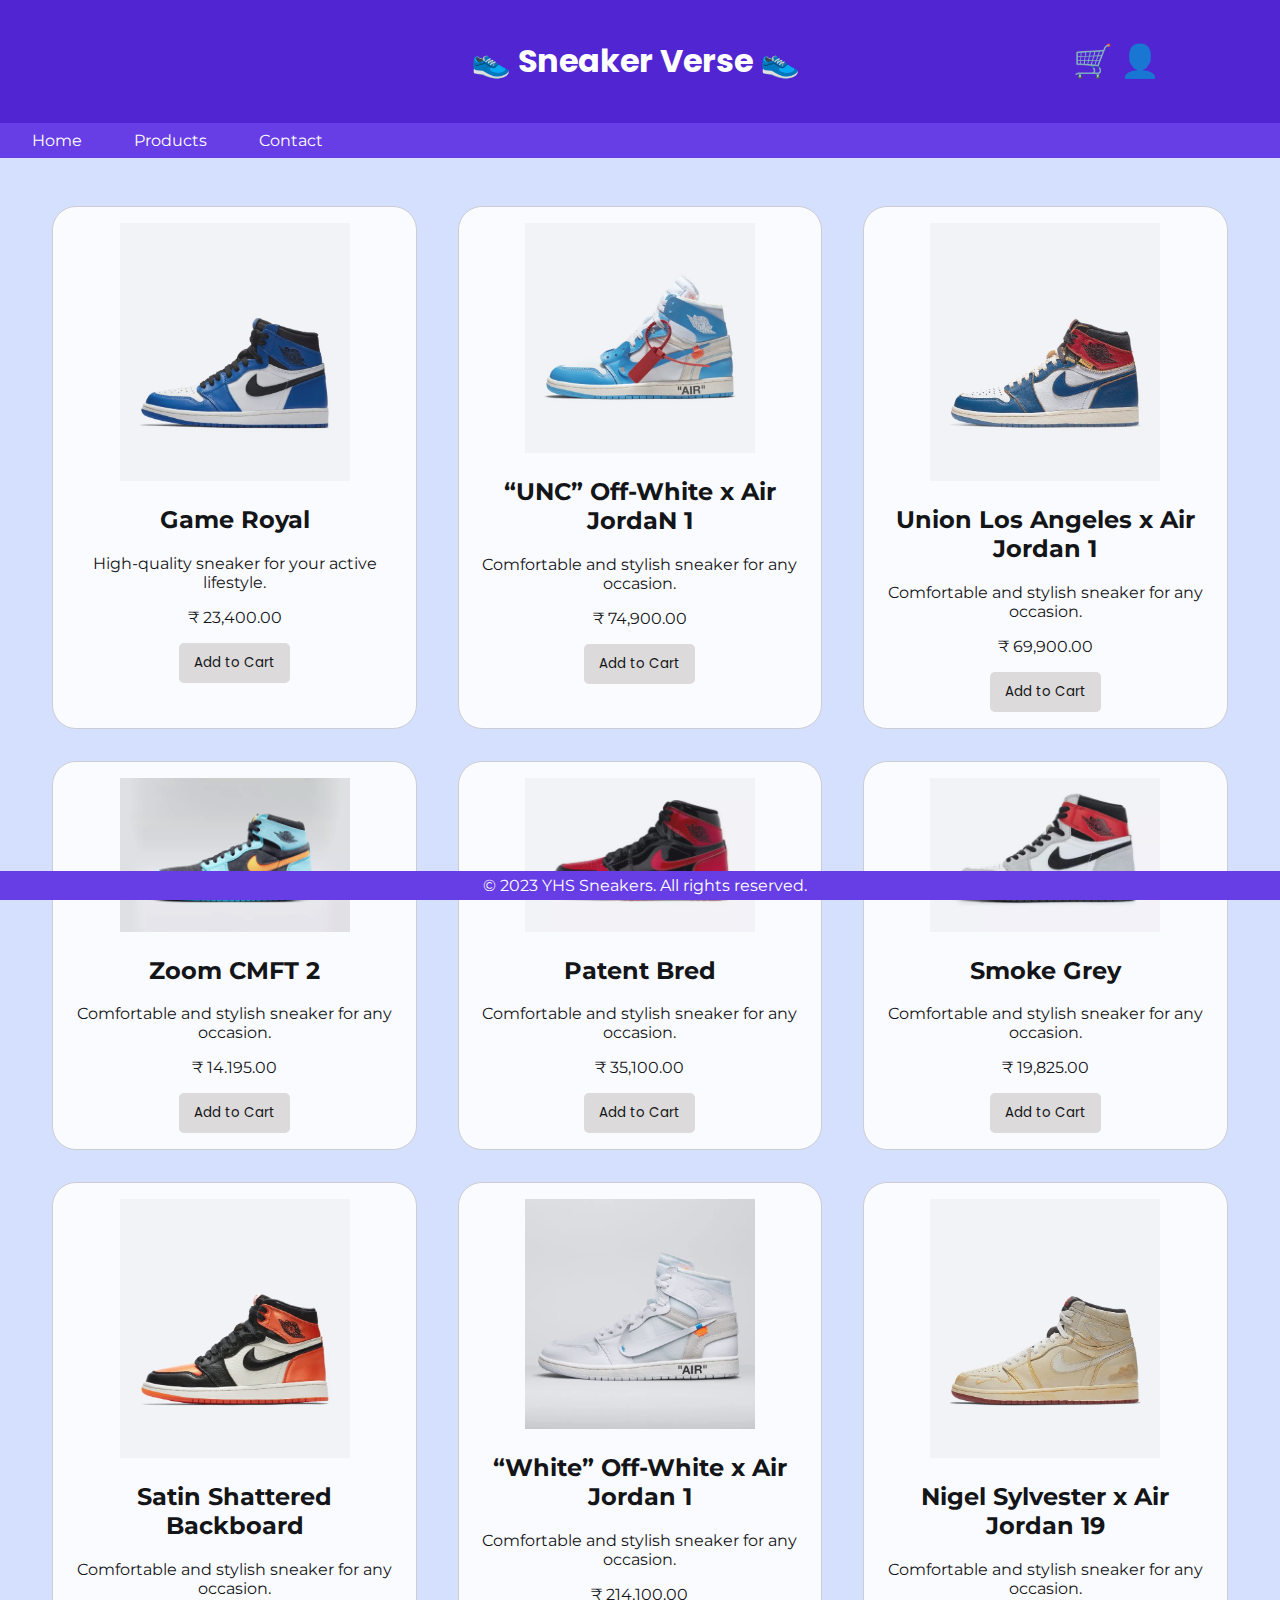
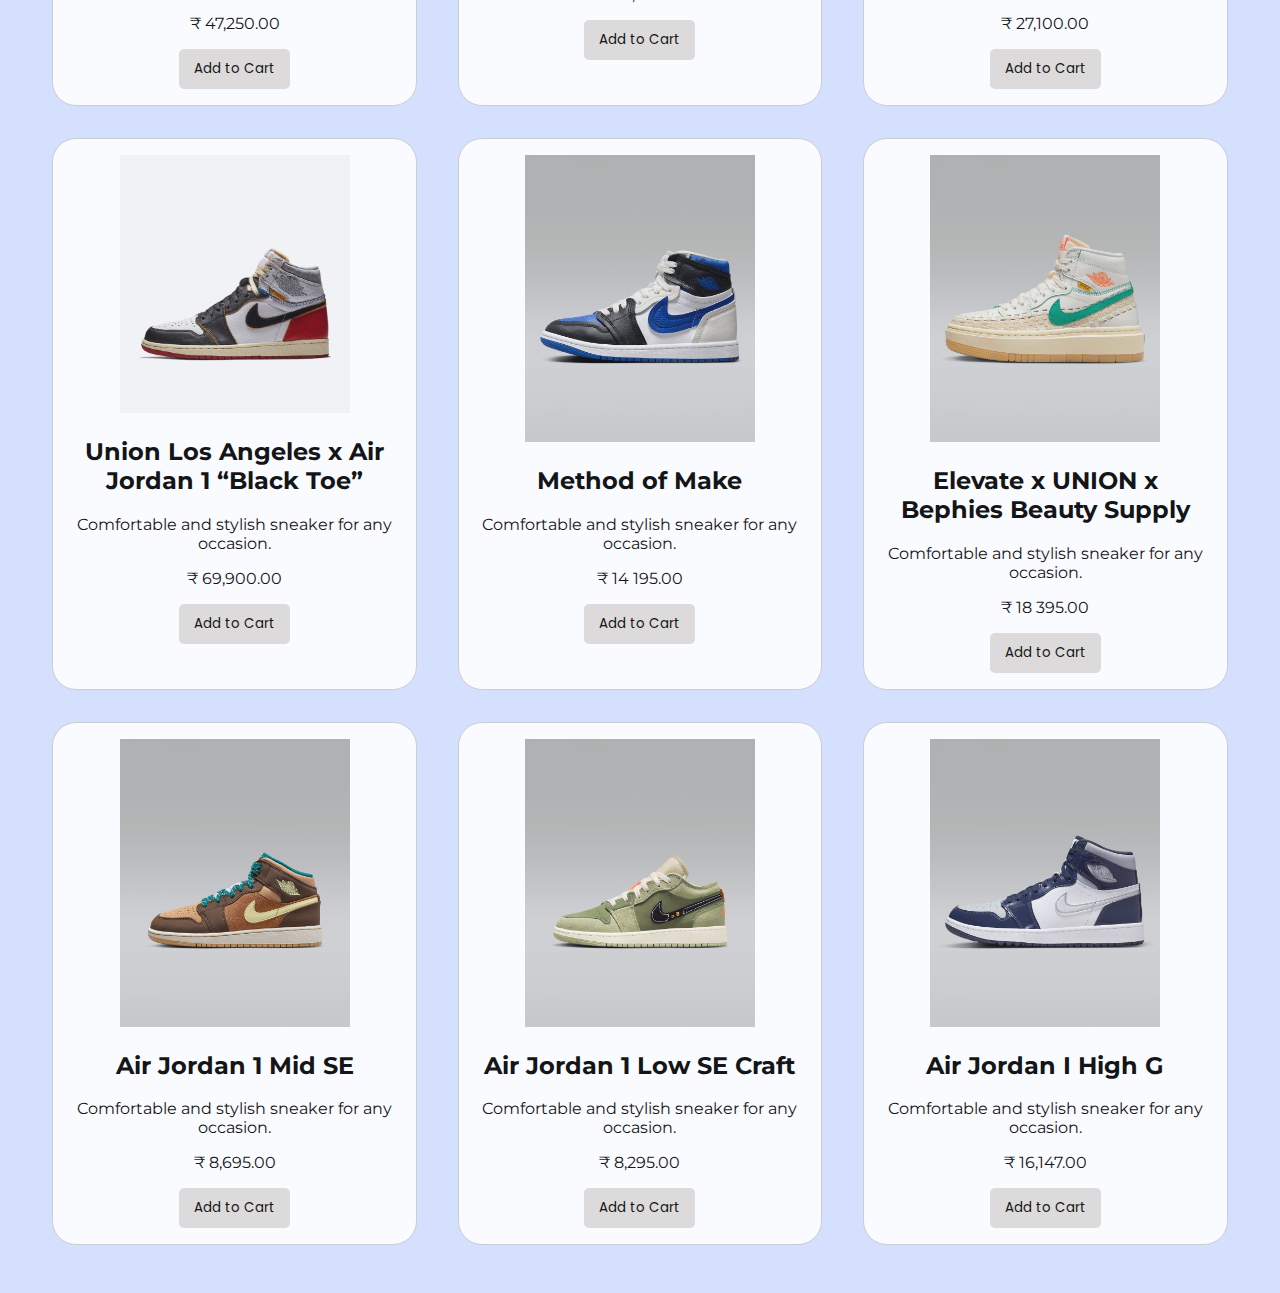
<file: index.html>
<!DOCTYPE html>
<html lang="en">

<head>
    <meta charset="UTF-8">
    <meta name="viewport" content="width=device-width, initial-scale=1.0">
    <link rel="stylesheet" href="styles.css">
    <link rel="icon" type="image/xicon" href="logo.png">
    <title>Sneaker Verse</title>
    <link rel="preconnect" href="https://fonts.googleapis.com">
<link rel="preconnect" href="https://fonts.gstatic.com" crossorigin>
<link href="https://fonts.googleapis.com/css2?family=Edu+TAS+Beginner:wght@500;700&family=Montserrat:wght@500;800&display=swap" rel="stylesheet">

<link rel="preconnect" href="https://fonts.googleapis.com">
<link rel="preconnect" href="https://fonts.gstatic.com" crossorigin>
<link href="https://fonts.googleapis.com/css2?family=Edu+TAS+Beginner:wght@500;700&family=Montserrat:wght@500;800&family=Poppins&display=swap" rel="stylesheet">

<link rel="preconnect" href="https://fonts.googleapis.com">
<link rel="preconnect" href="https://fonts.gstatic.com" crossorigin>
<link href="https://fonts.googleapis.com/css2?family=Edu+TAS+Beginner:wght@500;700&family=Luckiest+Guy&family=Montserrat:wght@500;800&family=Permanent+Marker&family=Poppins&display=swap" rel="stylesheet">

<link rel="preconnect" href="https://fonts.googleapis.com">
<link rel="preconnect" href="https://fonts.gstatic.com" crossorigin>
<link href="https://fonts.googleapis.com/css2?family=Edu+TAS+Beginner:wght@500;700&family=Luckiest+Guy&family=Montserrat:wght@500;800&family=Permanent+Marker&family=Poppins&display=swap" rel="stylesheet">

  </head>

<body>

    <header>
       <pre><h1>                                                  👟 Sneaker Verse 👟                                       &#128722; 👤</h1></pre>
    </header>

    <nav>
        <a href="home.html">Home</a>
        <a href="products.html">Products</a>
        <a href="try.html">Contact</a>
        
    </nav>

    <section>
        <div class="product">
            <img src="sneaker1.webp" >
            <h2>Game Royal</h2>
            <p>High-quality sneaker for your active lifestyle.</p>
            <p>&#8377 23,400.00</p>
            <button class="button">Add to Cart</button>
        </div>

        <div class="product">
            <img src="sneaker2.webp" >
            <h2>“UNC” Off-White x Air JordaN 1
            </h2>
            <p>Comfortable and stylish sneaker for any occasion.</p>
            <p>&#8377 74,900.00</p>
            <button class="button">Add to Cart</button>
        </div>

        <div class="product" >
            <img src="sneaker3.webp">
            <h2>Union Los Angeles x Air Jordan 1 </h2>
            <p>Comfortable and stylish sneaker for any occasion.</p>
            <p>&#8377 69,900.00</p>
            <button class="button">Add to Cart</button>
        </div>
        
        <div class="product">
            <img src="sneaker4.webp" >
            <h2>Zoom CMFT 2</h2>
            <p>Comfortable and stylish sneaker for any occasion.</p>
            <p>&#8377 14.195.00 </p>
            <button class="button">Add to Cart</button>
        </div>

        <div class="product">
            <img src="sneaker5.webp" >
            <h2>Patent Bred</h2>
            <p>Comfortable and stylish sneaker for any occasion.</p>
            <p>&#8377 35,100.00</p>
            <button class="button">Add to Cart</button>
        </div>

        <div class="product">
            <img src="sneaker6.webp" >
            <h2>Smoke Grey</h2>
            <p>Comfortable and stylish sneaker for any occasion.</p>
            <p>&#8377 19,825.00</p>
            <button class="button">Add to Cart</button>
        </div>

        <div class="product">
            <img src="sneaker7.webp" >
            <h2>Satin Shattered Backboard</h2>
            <p>Comfortable and stylish sneaker for any occasion.</p>
            <p>&#8377 47,250.00</p>
            <button class="button">Add to Cart</button>
        </div>

        <div class="product">
            <img src="sneaker8.webp" >
            <h2>“White” Off-White x Air Jordan 1</h2>
            <p>Comfortable and stylish sneaker for any occasion.</p>
            <p>&#8377 214,100.00</p>
            <button class="button">Add to Cart</button>
        </div>

        <div class="product">
            <img src="sneaker9.webp" >
            <h2>Nigel Sylvester x Air Jordan 19</h2>
            <p>Comfortable and stylish sneaker for any occasion.</p>
            <p>&#8377 27,100.00</p>
            <button class="button">Add to Cart</button>
        </div>

        <div class="product">
            <img src="sneaker10.jpg" >
            <h2>Union Los Angeles x Air Jordan 1 “Black Toe”</h2>
            <p>Comfortable and stylish sneaker for any occasion.</p>
            <p>&#8377 69,900.00</p>
            <button class="button">Add to Cart</button>
        </div>

        <div class="product">
            <img src="sneaker11.jpeg" >
            <h2>Method of Make</h2>
            <p>Comfortable and stylish sneaker for any occasion.</p>
            <p>&#8377 14 195.00</p>
            <button class="button">Add to Cart</button>
        </div>

        <div class="product">
            <img src="sneaker12.jpeg" >
            <h2>Elevate x UNION x Bephies Beauty Supply</h2>
            <p>Comfortable and stylish sneaker for any occasion.</p>
            <p>&#8377 18 395.00</p>
            <button class="button">Add to Cart</button>
        </div>

        <div class="product">
            <img src="sneaker13.jpeg" >
            <h2>Air Jordan 1 Mid SE</h2>
            <p>Comfortable and stylish sneaker for any occasion.</p>
            <p>&#8377 8,695.00</p>
            <button class="button">Add to Cart</button>
        </div>

        <div class="product">
            <img src="sneaker14.jpeg" >
            <h2>Air Jordan 1 Low SE Craft</h2>
            <p>Comfortable and stylish sneaker for any occasion.</p>
            <p>&#8377 8,295.00</p>
            <button class="button">Add to Cart</button>
        </div>

        <div class="product">
            <img src="sneaker15.jpeg"  >
            <h2>Air Jordan I High G</h2>
            <p>Comfortable and stylish sneaker for any occasion.</p>
            <p>&#8377 16,147.00</p>
            <button class="button">Add to Cart</button>
        </div>




       
        <!-- Add more products as needed -->

    </section>

    <footer>
        &copy; 2023 YHS Sneakers. All rights reserved.
    </footer>

</body>

</html>
</file>
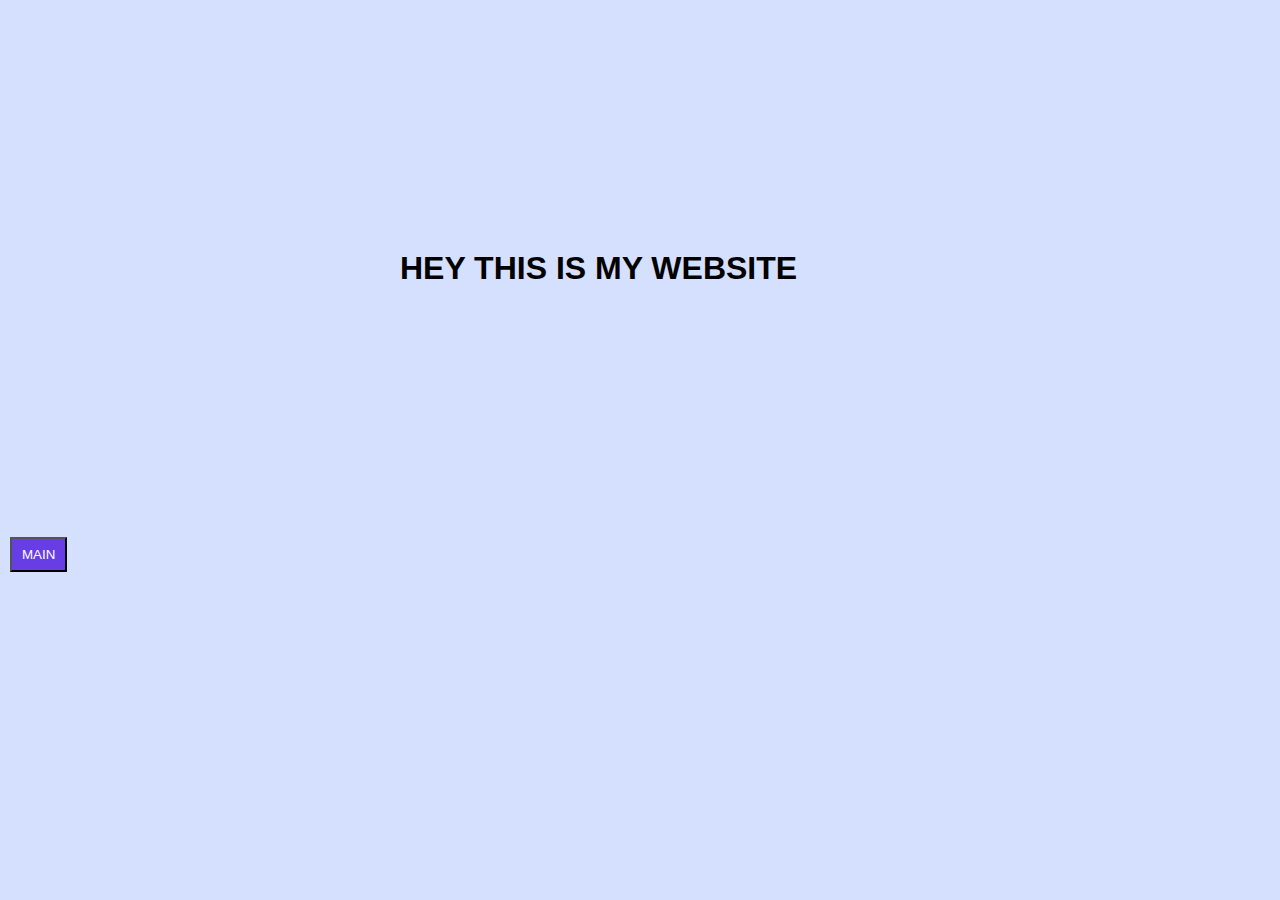
<file: home.html>
<html>
    <head>
        <title>
            Home
        </title>
        <link rel="icon" type="image/xicon" href="">
        <link rel="stylesheet" href="index.html">
        <link rel="stylesheet" href="styles.css">
    </head>
    <body>
      <div class="homie" > <h1>HEY THIS IS MY WEBSITE</h1></div>
      <a href="index.html"><button class="main">MAIN</button></a>
    </body>
</html>
</file>
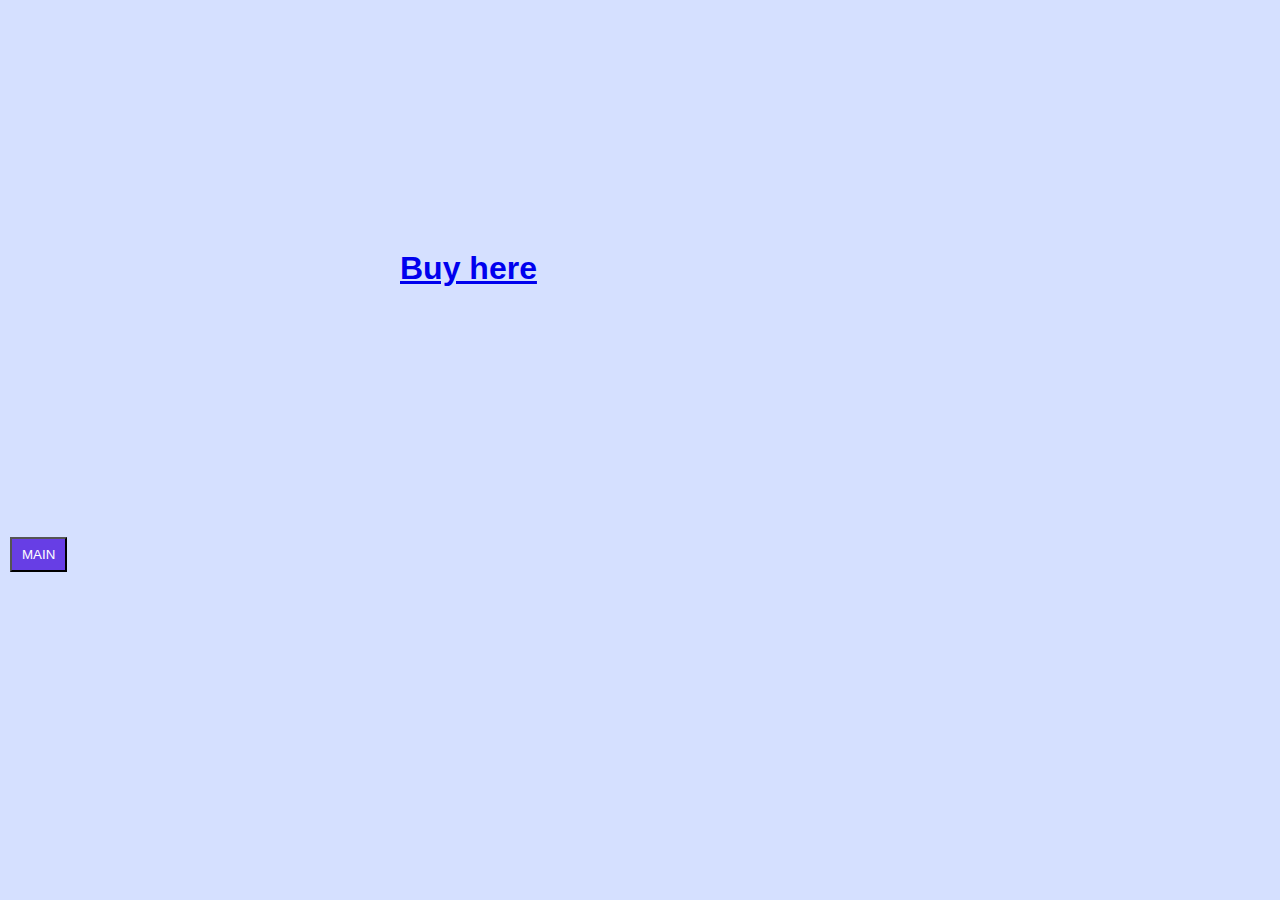
<file: products.html>
<html>
    <head>
        <title>
           Product
        </title>
        <link rel="icon" type="image/xicon" href="home.png">
        <link rel="stylesheet" href="index.html">
        <link rel="stylesheet" href="styles.css">
    </head>
    <body>
      <div class="homie" > <h1><a href="www.amazon.com">Buy here</a></h1></div>
      <a href="index.html"><button class="main">MAIN</button></a>
    </body>
</html>
</file>
<file: styles.css>
body {
        font-family: 'Edu TAS Beginner', cursive;
        font-family: 'Montserrat', sans-serif;
            margin: 0;
            padding: 0;
            background-color: #d5e0ff;
        }

        header {
            background-color: #5125d2;
            color: #fff;
            text-align: center;
            padding: 1em;
        }

        nav {
            background-color: #673ee5;
            padding: 0.5em;
        }

        nav a {
            color: #fff;
            text-decoration: none;
            padding: 0.5em 1em;
            margin: 0 0.5em;
        }

        section {
            padding: 2em;
            display: flex;
            flex-wrap: wrap;
            justify-content: space-around;
            
        }

        .product {
            border: 1px solid #ccc;
            padding: 1em;
            margin: 1em;
            text-align: center;
            background-color: #fff;
            width: 30%; /* Adjust the width to fit three products in one line */
            box-sizing: border-box; /* Include padding and border in the total width */
            border-radius: 24px;
            opacity: 0.9;
        }

        footer {
            background-color: #673ee5;
            color: #fff;
            text-align: center;
            padding: 5px;
            position: fixed;
            bottom: 0;
            width: 100%;
        }
    
        img{
            width: 230px;
            cursor: pointer;
            transition-duration: 1.15s;
        }

        

        .button{
            background-color: #dddad6;
            border: 0;
            padding-left: 15px;
            padding-right: 15px;
            padding-top: 10px;
            padding-bottom: 10px;
            border-radius: 5px;
            cursor: pointer;
            font-family: 'Edu TAS Beginner', cursive;
            font-family: 'Montserrat', sans-serif;
            font-family: 'Poppins', sans-serif;
            transition-duration: 0.15s;
        }

        .button:hover{
            padding-left: 20px;
            padding-right: 20px;
            padding-top: 13px;
            padding-bottom: 13px;
        }

        .button:active{
            opacity: 0.7;
        }

        h1{
            font-family: 'Edu TAS Beginner', cursive;
            font-family: 'Luckiest Guy', cursive;
            font-family: 'Montserrat', sans-serif;
            font-family: 'Permanent Marker', cursive;
            font-family: 'Poppins', sans-serif;
        }
        .homie{
            border-radius: 10px;
            margin: 250px;
            margin-left: 400px;
        }
        
        .main{
            background-color: #673ee5;
            padding-left: 10px;
            padding-right: 10px;
            padding-top: 8px;
            padding-bottom: 8px;
            margin-left: 10px;
            margin-bottom: 10px;
            color: #fff;
            cursor: pointer;
        }
</file>
